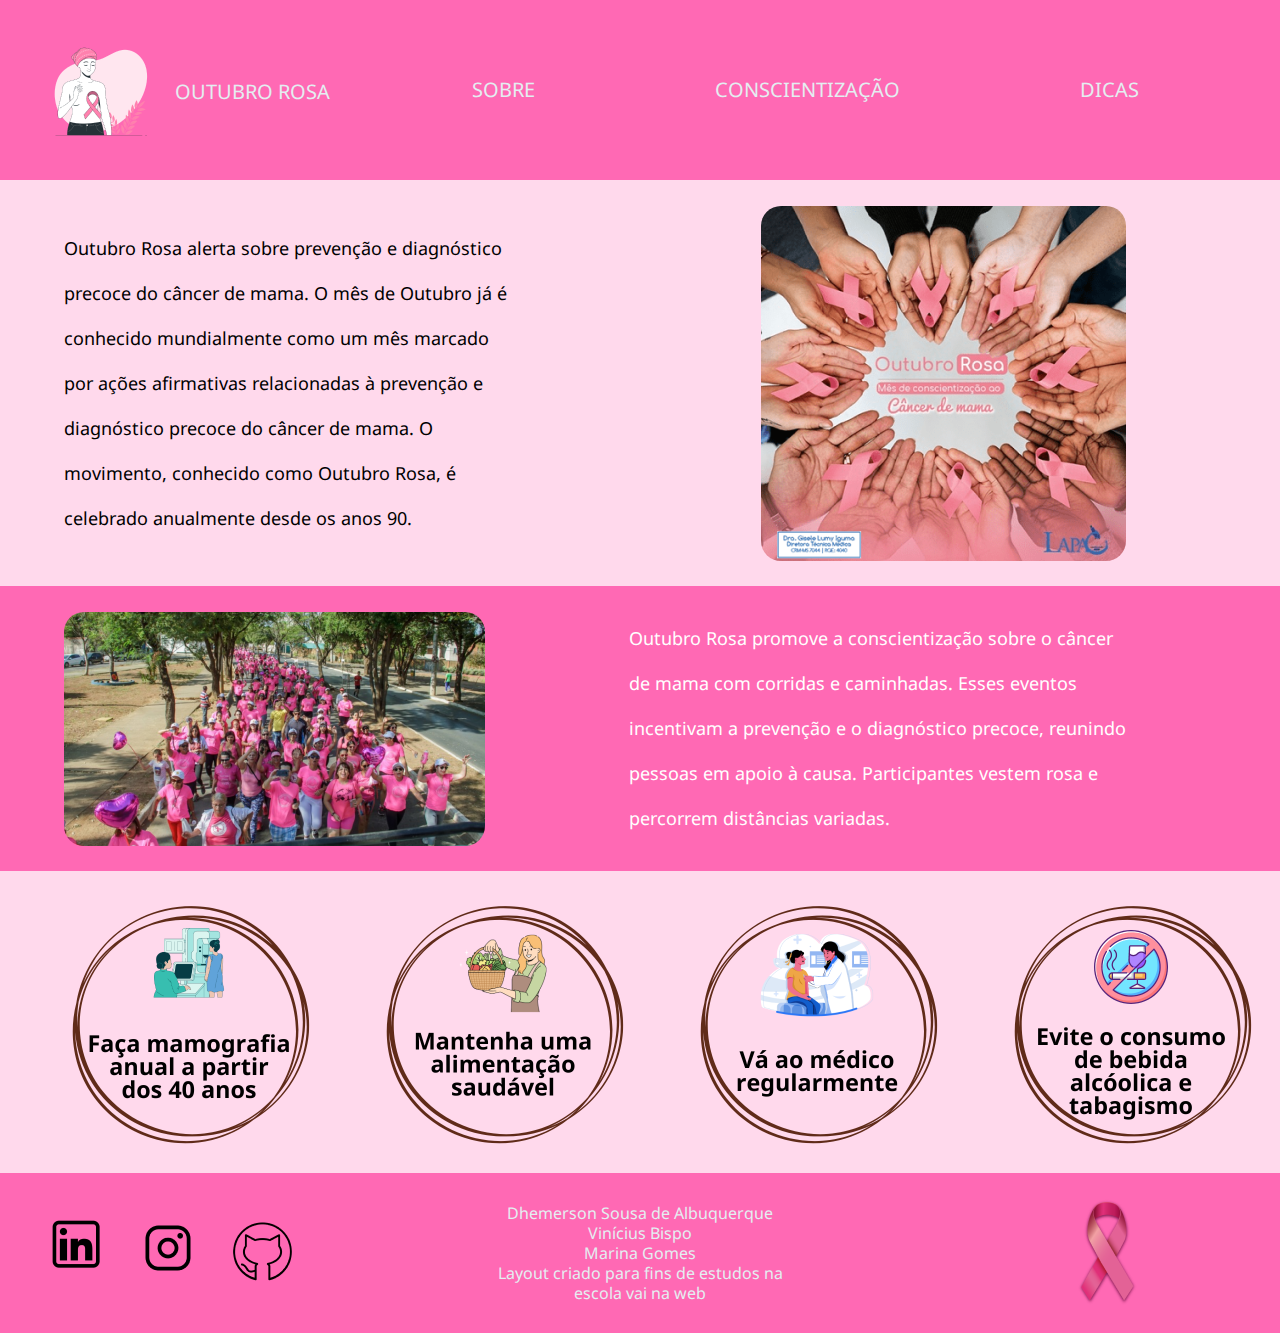
<file: index.html>
<html lang="br">
<head>
    <meta charset="UTF-8">
    <meta name="viewport" content="width=device-width, initial-scale=1.0">
    <link href="https://fonts.googleapis.com/css2?family=Noto+Sans:ital,wght@0,100..900;1,100..900&display=swap" rel="stylesheet">
    <link rel="stylesheet" href="reset.css">
    <link rel="stylesheet" href="css.css">
    <title>Outubro Rosa</title>
</head>
<body>
    <header>
        <div>
            <figure>
                <img src="assets/imgs_files/cancer_de_mama.png" alt="Câncer de mama" class="footer_imgs">
            </figure>
            <p>OUTUBRO ROSA</p>
        </div>
        <nav>
            <ul>
                <li><a href="#about">SOBRE </a></li>
                <li><a href="#conscientization">CONSCIENTIZAÇÃO</a></li>
                <li><a href="#tips">DICAS</a></li>
            </ul>
        </nav>
        
    </header>
    <main>
        <section class="div_one" id="about">
            <p>Outubro Rosa alerta sobre prevenção e diagnóstico <br>
            precoce do câncer de mama. O mês de Outubro já é <br>
            conhecido mundialmente como um mês marcado <br>
            por ações afirmativas relacionadas à prevenção e <br>
            diagnóstico precoce do câncer de mama. O <br>
            movimento, conhecido como Outubro Rosa, é <br>
            celebrado anualmente desde os anos 90.</p>
            <figure>
                <img src="assets/imgs_files/pink_octuber.png" alt="Imagem Outubro Rosa" class="imgs_border">
            </figure>
        </section>
        <section class="div_one div_two" id="conscientization">
            <figure>
                <img src="assets/imgs_files/woman_group.png" alt="Imagem de um Grupo de mulheres" class="imgs_border">
            </figure>
            <p>Outubro Rosa promove a conscientização sobre o câncer <br>
            de mama com corridas e caminhadas. Esses eventos <br>
            incentivam a prevenção e o diagnóstico precoce, reunindo <br>
            pessoas em apoio à causa. Participantes vestem rosa e <br>
            percorrem distâncias variadas.</p>
        </section>
        <section class="div_one div_three" id="tips">
            <img src="assets/imgs_files/imagemMamografia 1.png" alt="Imagem recomendando a Mamografia">
            <img src="assets/imgs_files/imagemAlimentaçãoSaudável 1.png" alt="Imagem recomendando uma alimentação saudável">
            <img src="assets/imgs_files/imagemConsultaMedica 1.png" alt="Imagem recomendando uma consulta médica">
            <img src="assets/imgs_files/imagemProibidoBebereFumar 1.png" alt="Imagem contraindicando a bebida e o cigarro">

        </section>
    </main>
    <footer>
        <nav class="footer_nav_imgs">
            <ul>
                <li><a href="https://www.linkedin.com/in/dhemerson-sousa-039435292/" target="_blank"> 
                    <img src="assets/imgs_files/linkedin_icon.png" alt="link para Linkedin" class="footer_imgs">
                    </a>
                </li>
                <li><a href="https://www.instagram.com/dhemerson.sousa.9862?igsh=MTg4N2k1cmptMXJyeA==" target="_blank"> 
                    <img src="assets/imgs_files/instagram_icon.png" alt="link para Instagram" class="footer_imgs">
                    </a>
                </li>
                <li><a href="https://github.com/Rebornned" target="_blank"> 
                    <img src="assets/imgs_files/github_icon.png" alt="link para Github" class="footer_imgs">
                    </a>
            </ul>
        </nav>
        <div class="footer_nav_text">
            <p >Dhemerson Sousa de Albuquerque</p>
            <p >Vinícius Bispo</p>        
            <p >Marina Gomes</p>         
            <p >Layout criado para fins de estudos na escola vai na web</p>       
        </div>
        <figure class="footer_nav_imgs">
            <img src="assets/imgs_files/female_symbol.png" alt="Símbolo feminino" class="footer_imgs"> 
        </figure>

    </footer>
    
</body>
</html>
</file>
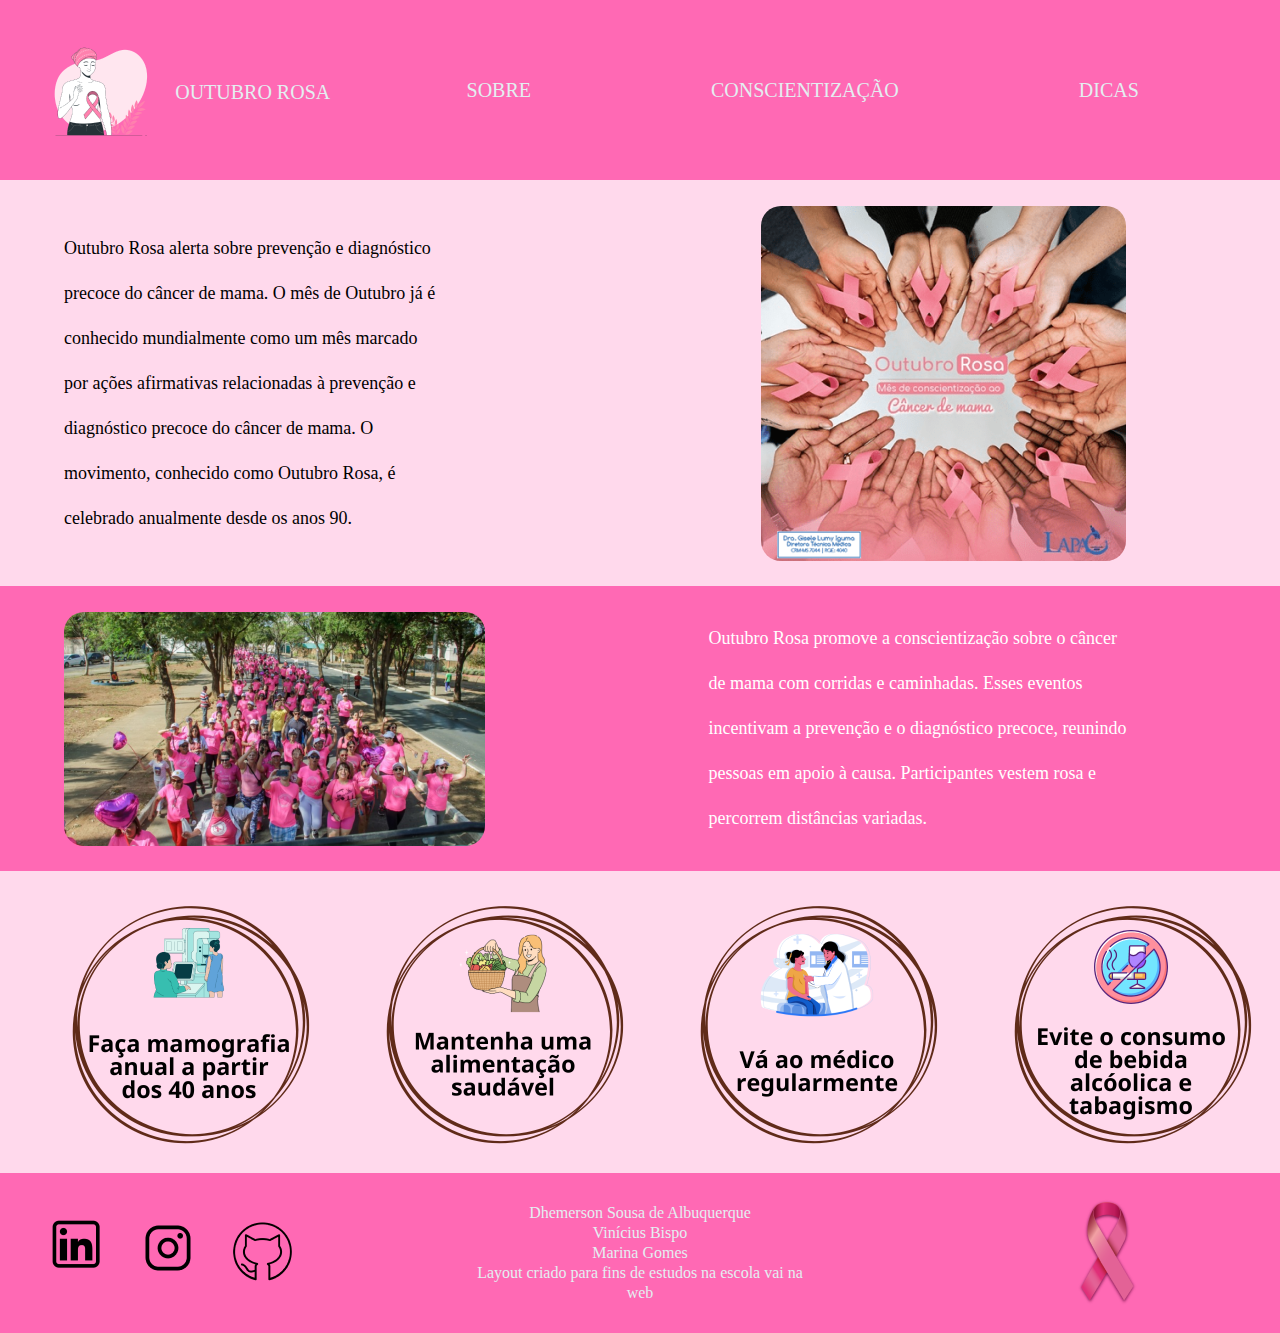
<file: challenge1_vnw/index.html>
<html lang="br">
<head>
    <meta charset="UTF-8">
    <meta name="viewport" content="width=device-width, initial-scale=1.0">
    <link rel="stylesheet" href="reset.css">
    <link rel="stylesheet" href="css.css">
    <title>Outubro Rosa</title>
</head>
<body>
    <header>
        <div>
            <figure>
                <img src="assets/imgs_files/cancer_de_mama.png" alt="Câncer de mama" class="footer_imgs">
            </figure>
            <p>OUTUBRO ROSA</p>
        </div>
        <nav>
            <ul>
                <li><a href="#about">SOBRE </a></li>
                <li><a href="#conscientization">CONSCIENTIZAÇÃO</a></li>
                <li><a href="#tips">DICAS</a></li>
            </ul>
        </nav>
        
    </header>
    <main>
        <section class="div_one" id="about">
            <p>Outubro Rosa alerta sobre prevenção e diagnóstico <br>
            precoce do câncer de mama. O mês de Outubro já é <br>
            conhecido mundialmente como um mês marcado <br>
            por ações afirmativas relacionadas à prevenção e <br>
            diagnóstico precoce do câncer de mama. O <br>
            movimento, conhecido como Outubro Rosa, é <br>
            celebrado anualmente desde os anos 90.</p>
            <figure>
                <img src="assets/imgs_files/pink_octuber.png" alt="Imagem Outubro Rosa" class="imgs_border">
            </figure>
        </section>
        <section class="div_one div_two" id="conscientization">
            <figure>
                <img src="assets/imgs_files/woman_group.png" alt="Imagem de um Grupo de mulheres" class="imgs_border">
            </figure>
            <p>Outubro Rosa promove a conscientização sobre o câncer <br>
            de mama com corridas e caminhadas. Esses eventos <br>
            incentivam a prevenção e o diagnóstico precoce, reunindo <br>
            pessoas em apoio à causa. Participantes vestem rosa e <br>
            percorrem distâncias variadas.</p>
        </section>
        <section class="div_one div_three" id="tips">
            <img src="assets/imgs_files/imagemMamografia 1.png" alt="Imagem recomendando a Mamografia">
            <img src="assets/imgs_files/imagemAlimentaçãoSaudável 1.png" alt="Imagem recomendando uma alimentação saudável">
            <img src="assets/imgs_files/imagemConsultaMedica 1.png" alt="Imagem recomendando uma consulta médica">
            <img src="assets/imgs_files/imagemProibidoBebereFumar 1.png" alt="Imagem contraindicando a bebida e o cigarro">

        </section>
    </main>
    <footer>
        <nav class="footer_nav_imgs">
            <ul>
                <li><a href="https://www.linkedin.com/in/dhemerson-sousa-039435292/" target="_blank"> 
                    <img src="assets/imgs_files/linkedin_icon.png" alt="link para Linkedin" class="footer_imgs">
                    </a>
                </li>
                <li><a href="https://www.instagram.com/dhemerson.sousa.9862?igsh=MTg4N2k1cmptMXJyeA==" target="_blank"> 
                    <img src="assets/imgs_files/instagram_icon.png" alt="link para Instagram" class="footer_imgs">
                    </a>
                </li>
                <li><a href="https://github.com/Rebornned" target="_blank"> 
                    <img src="assets/imgs_files/github_icon.png" alt="link para Github" class="footer_imgs">
                    </a>
            </ul>
        </nav>
        <div class="footer_nav_text">
            <p >Dhemerson Sousa de Albuquerque</p>
            <p >Vinícius Bispo</p>        
            <p >Marina Gomes</p>         
            <p >Layout criado para fins de estudos na escola vai na web</p>       
        </div>
        <figure class="footer_nav_imgs">
            <img src="assets/imgs_files/female_symbol.png" alt="Símbolo feminino" class="footer_imgs"> 
        </figure>

    </footer>
    
</body>
</html>
</file>
<file: css.css>
html {
  scroll-behavior: smooth;
}

header {
  background-color: #FF69B4;
  text-align: center;
  height: 20vh;
  display: flex;
  align-items: center;
  flex-direction: initial;
  justify-content: space-between;
  padding: 4%;
}
header div {
  display: flex;
  flex-direction: initial;
}
header div p {
  font-family: "Noto Sans";
  font-style: normal;
  font-weight: 400;
  font-size: 20;
  padding-left: 1.5rem;
  padding-top: 15%;
  color: #E4EEF1;
}
header nav ul {
  gap: 20vh;
  display: flex;
  padding-right: 10vh;
}
header nav ul li a {
  text-decoration: none;
  font-family: "Noto Sans";
  font-style: normal;
  font-weight: 400;
  font-size: 20;
  color: #E4EEF1;
}

main {
  display: flex;
  align-items: center;
  justify-content: space-between;
  flex-direction: column;
}
main .div_one {
  background: #FFD9EC;
  display: flex;
  flex-direction: row;
  padding: 2%;
  padding-left: 5%;
  padding-right: 12%;
  width: 100%;
  justify-content: space-between;
  gap: 10vw;
}
main .div_one p {
  font-family: "Noto Sans";
  font-style: normal;
  font-weight: 400;
  font-size: 18px;
  line-height: 5vh;
  display: flex;
  align-items: center;
  color: #000000;
}
main .div_two {
  background-color: #FF69B4;
}
main .div_two p {
  color: white;
}
main .div_three {
  gap: 5vw;
}

html, body {
  padding: 0;
  box-sizing: border-box;
  margin: 0;
  font-family: "Noto Sans";
  font-style: normal;
  font-weight: 400;
}

footer {
  background-color: #FF69B4;
  color: white;
  display: flex;
  justify-content: space-between;
  align-items: center;
  width: 100%;
  gap: 10vw;
}
footer figure {
  display: flex;
  align-items: flex-end;
}

.imgs_border {
  border-radius: 20px;
  border-style: solid;
}

.footer_nav_text {
  font-size: 12px;
  width: 33.3%;
  line-height: 20px;
  color: #E4EEF1;
  display: flex;
  flex-direction: column;
  justify-content: center;
  align-items: center;
}
.footer_nav_text p {
  text-align: center;
  font-size: 16px;
}

.footer_nav_imgs {
  display: flex;
  justify-content: center;
  align-items: center;
  gap: 25px;
  padding: 2%;
  width: 33.3%;
}
.footer_nav_imgs ul {
  display: flex;
  flex-direction: row;
  gap: 2rem;
}

.footer_nav {
  display: flex;
  background-color: #FF69B4;
  justify-content: space-between;
}/*# sourceMappingURL=css.css.map */
</file>
<file: challenge1_vnw/css.css>
html {
  scroll-behavior: smooth;
}

header {
  background-color: #FF69B4;
  text-align: center;
  height: 20vh;
  display: flex;
  align-items: center;
  flex-direction: initial;
  justify-content: space-between;
  padding: 4%;
}
header div {
  display: flex;
  flex-direction: initial;
}
header div p {
  font-family: "Noto Sans";
  font-style: normal;
  font-weight: 400;
  font-size: 20;
  padding-left: 1.5rem;
  padding-top: 15%;
  color: #E4EEF1;
}
header nav ul {
  gap: 20vh;
  display: flex;
  padding-right: 10vh;
}
header nav ul li a {
  text-decoration: none;
  font-family: "Noto Sans";
  font-style: normal;
  font-weight: 400;
  font-size: 20;
  color: #E4EEF1;
}

main {
  display: flex;
  align-items: center;
  justify-content: space-between;
  flex-direction: column;
}
main .div_one {
  background: #FFD9EC;
  display: flex;
  flex-direction: row;
  padding: 2%;
  padding-left: 5%;
  padding-right: 12%;
  width: 100%;
  justify-content: space-between;
  gap: 10vw;
}
main .div_one p {
  font-family: "Noto Sans";
  font-style: normal;
  font-weight: 400;
  font-size: 18px;
  line-height: 5vh;
  display: flex;
  align-items: center;
  color: #000000;
}
main .div_two {
  background-color: #FF69B4;
}
main .div_two p {
  color: white;
}
main .div_three {
  gap: 5vw;
}

html, body {
  padding: 0;
  box-sizing: border-box;
  margin: 0;
}

footer {
  background-color: #FF69B4;
  color: white;
  display: flex;
  justify-content: space-between;
  align-items: center;
  width: 100%;
  gap: 10vw;
}
footer figure {
  display: flex;
  align-items: flex-end;
}

.imgs_border {
  border-radius: 20px;
  border-style: solid;
}

.footer_nav_text {
  font-family: "Noto Sans";
  font-style: normal;
  font-weight: 400;
  font-size: 12px;
  width: 33.3%;
  line-height: 20px;
  color: #E4EEF1;
  display: flex;
  flex-direction: column;
  justify-content: center;
  align-items: center;
}
.footer_nav_text p {
  text-align: center;
  font-size: 16px;
}

.footer_nav_imgs {
  display: flex;
  justify-content: center;
  align-items: center;
  gap: 25px;
  padding: 2%;
  width: 33.3%;
}
.footer_nav_imgs ul {
  display: flex;
  flex-direction: row;
  gap: 2rem;
}

.footer_nav {
  display: flex;
  background-color: #FF69B4;
  justify-content: space-between;
}/*# sourceMappingURL=css.css.map */
</file>
